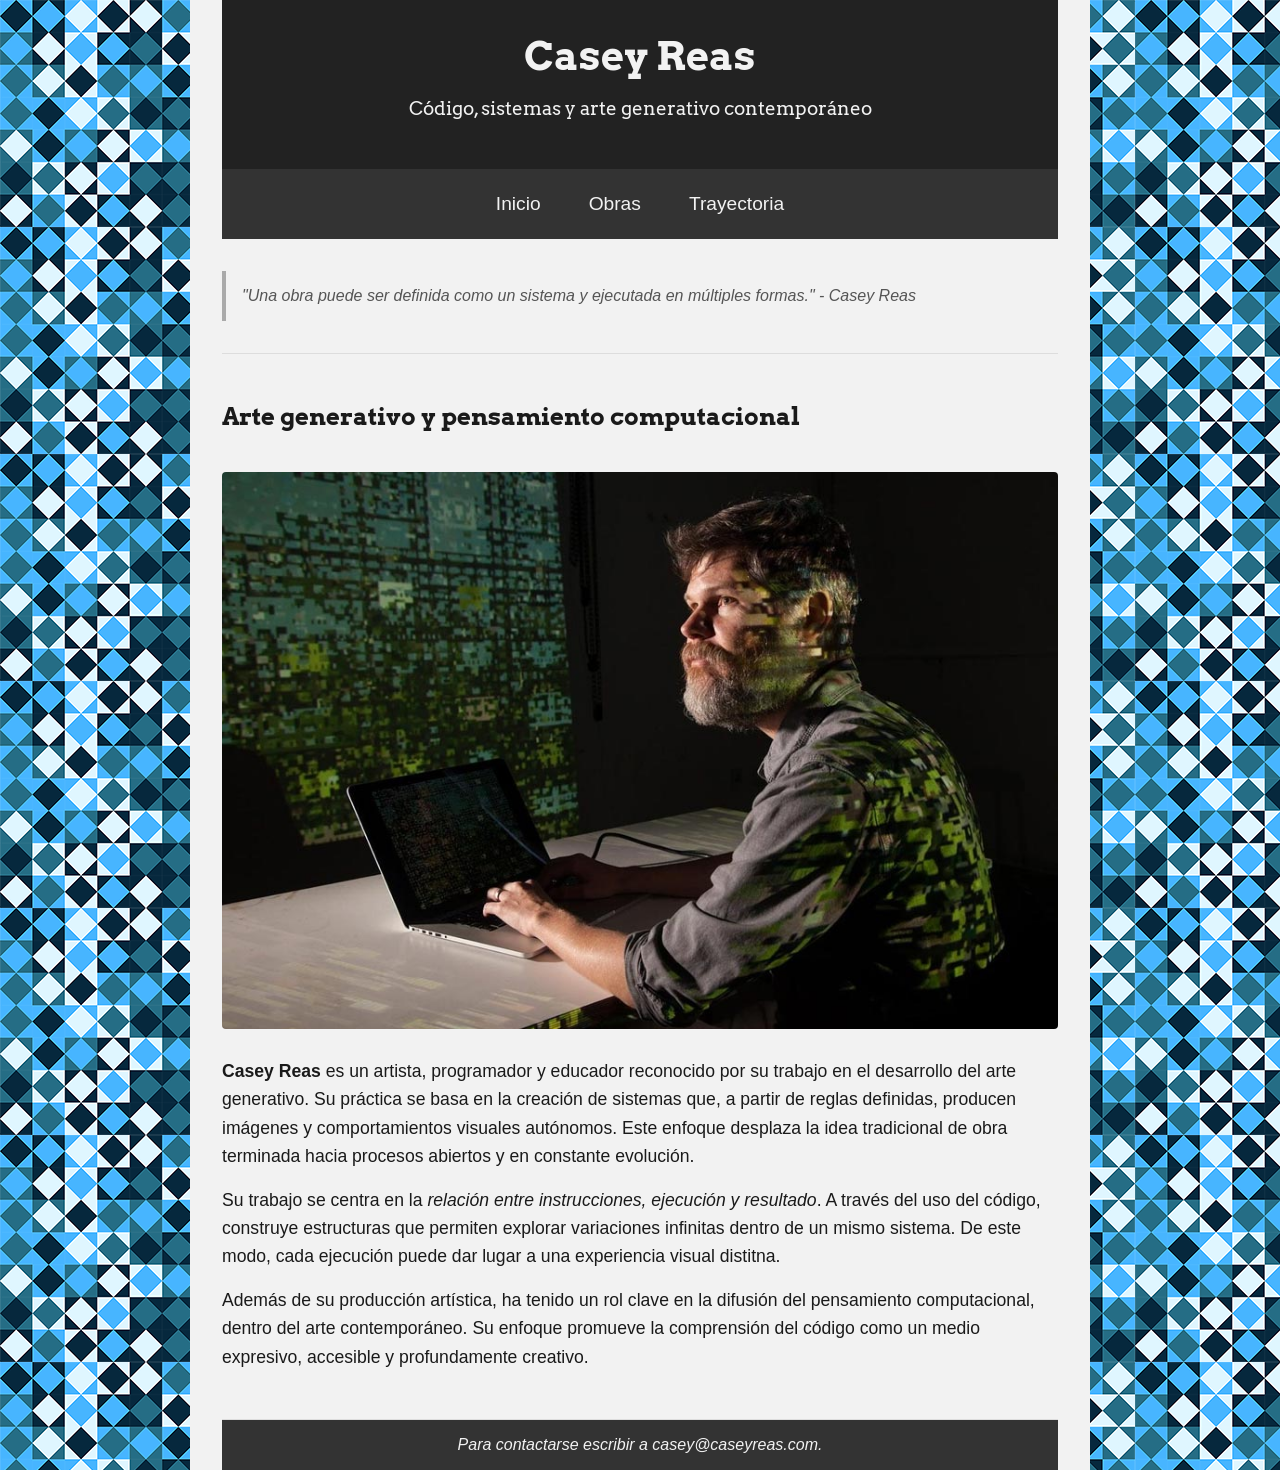
<file: index.html>
<!DOCTYPE html>

<html lang="es">

<head>

    <meta charset="UTF-8">
    <meta name="viewport" content="width=device-width, initial-scale=1.0">
    <title>Casey Reas - Inicio</title>
   <link rel="stylesheet" href="css/estilos.css">

    <!-- Fuentes de Google Fonts -->
    <link rel="preconnect" href="https://fonts.googleapis.com">
    <link rel="preconnect" href="https://fonts.gstatic.com" crossorigin>
    <link href="https://fonts.googleapis.com/css2?family=Arvo:ital,wght@0,400;0,700;1,400;1,700&display=swap" rel="stylesheet">

</head>


<body>

    <div class="contenedor">

        <!-- mismo header para todas las paginas -->
        <header>

            <h1>Casey Reas</h1>

            <h2>Código, sistemas y arte generativo contemporáneo</h2>

        </header>
   

        <!-- Menu de navegacion  igual para todas las paginas-->
        <nav>

            <ul>
                <li><a href="index.html">Inicio</a></li>
                <li><a href="obra.html">Obras</a></li>
                <li><a href="trayectoria.html">Trayectoria</a></li>
            </ul>

        </nav>
    

        <!--Contenido principal -->
        <main>

            <!-- Cita destacada de Casey Reas sobre su enfoque artístico -->
            <section>
                <blockquote>"Una obra puede ser definida como un sistema y ejecutada en múltiples formas." - Casey Reas</blockquote>
            </section>

            <!-- Introducción a la obra de Casey Reas y su impacto en el arte contemporáneo -->
            <section>

                <h2>Arte generativo y pensamiento computacional</h2>

                <img src="img/reas-1.jpg" alt="Casey Reas trabajando en codigo">

                <p>
                    <strong>Casey Reas</strong> es un artista, programador y educador reconocido por su trabajo en el desarrollo del arte generativo.
                    Su práctica se basa en la creación de sistemas que, a partir de reglas definidas, producen imágenes y comportamientos visuales autónomos.
                    Este enfoque desplaza la idea tradicional de obra terminada hacia procesos abiertos y en constante evolución.
                </p>

                <p>
                    Su trabajo se centra en la <em>relación entre instrucciones, ejecución y resultado</em>. A través del uso del código, construye estructuras que 
                    permiten explorar variaciones infinitas dentro de un mismo sistema. De este modo, cada ejecución puede dar lugar a una experiencia 
                    visual distitna.
                </p>

                <p>
                    Además de su producción artística, ha tenido un rol clave en la difusión del pensamiento computacional, dentro del arte contemporáneo. 
                    Su enfoque promueve la comprensión del código como un medio expresivo, accesible y profundamente creativo.
                </p>

            </section>

        </main>


                <!-- Footer con información de contacto y derechos de autor -->
                <footer>
                <address>Para contactarse escribir a <a href="mailto:casey@caseyreas.com">casey@caseyreas.com</a>.</address>
                </footer>

    </div>
    
 
</body>
</html>
</file>
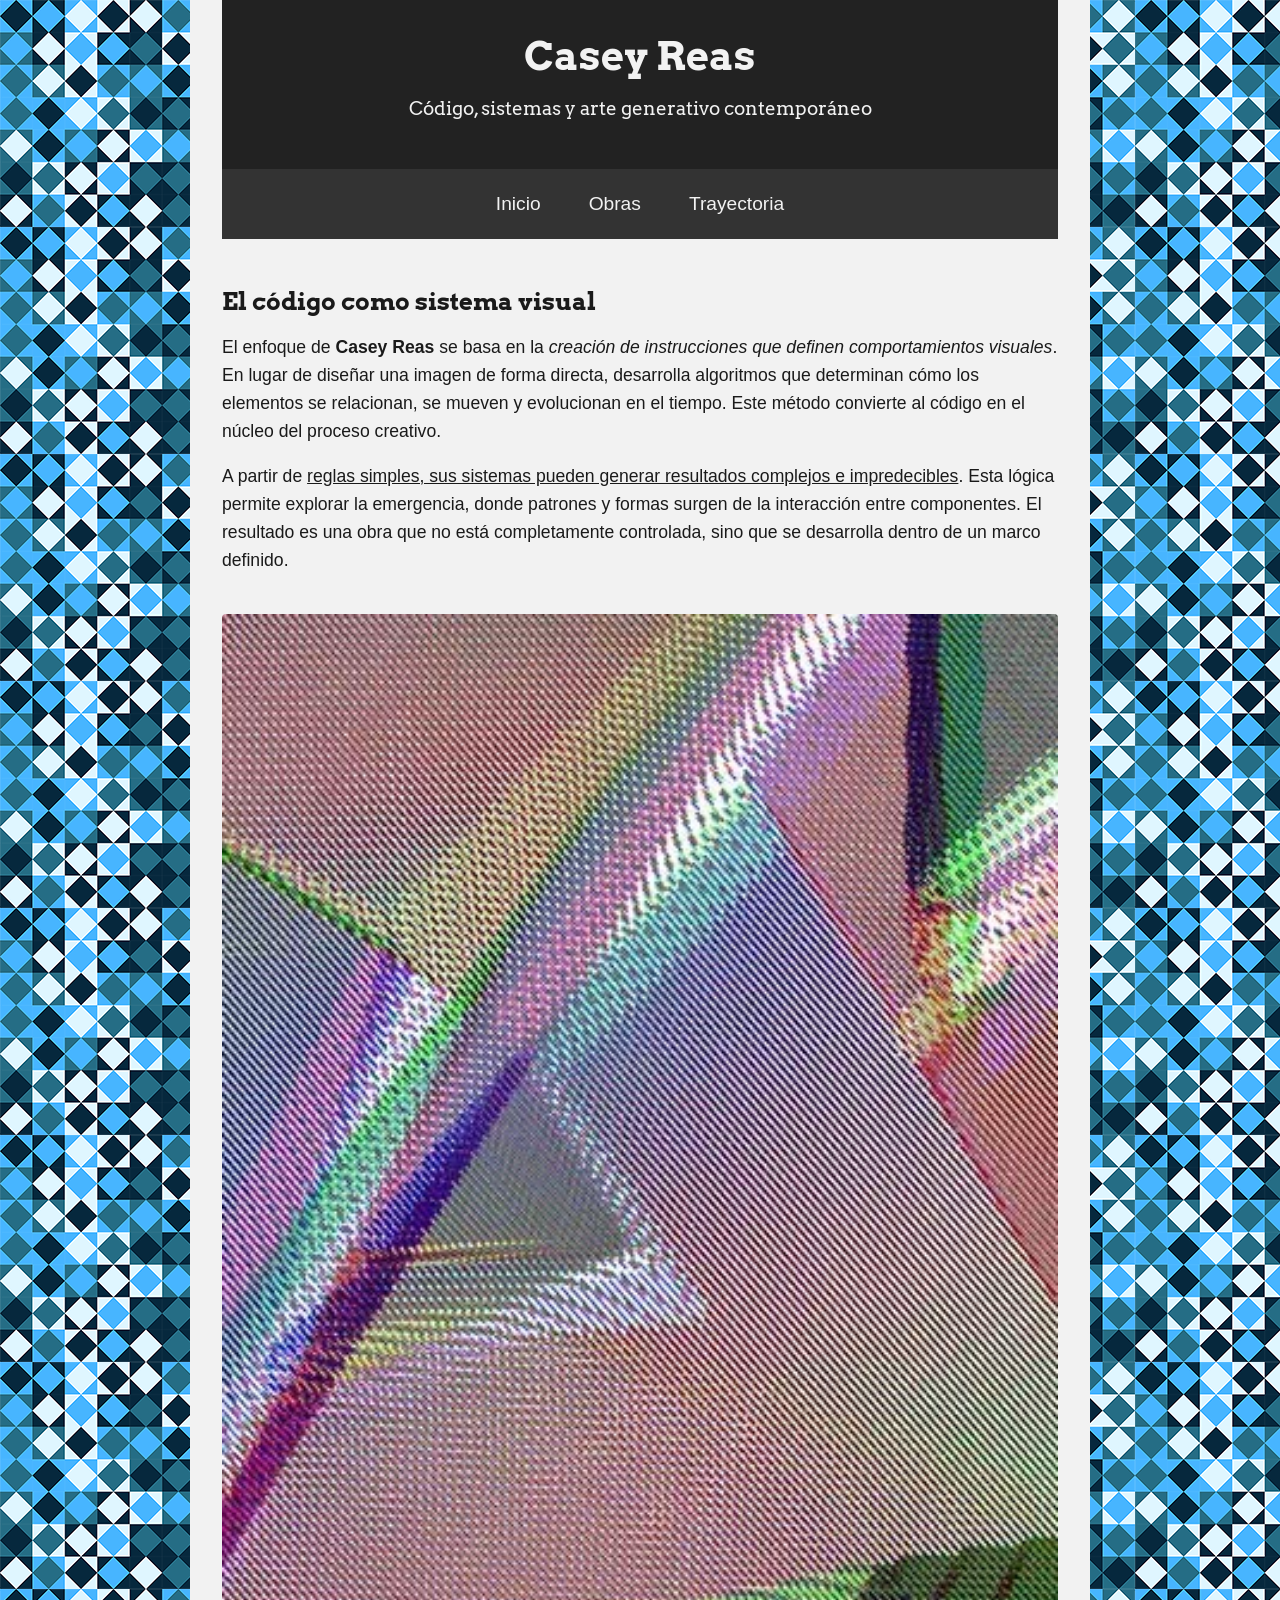
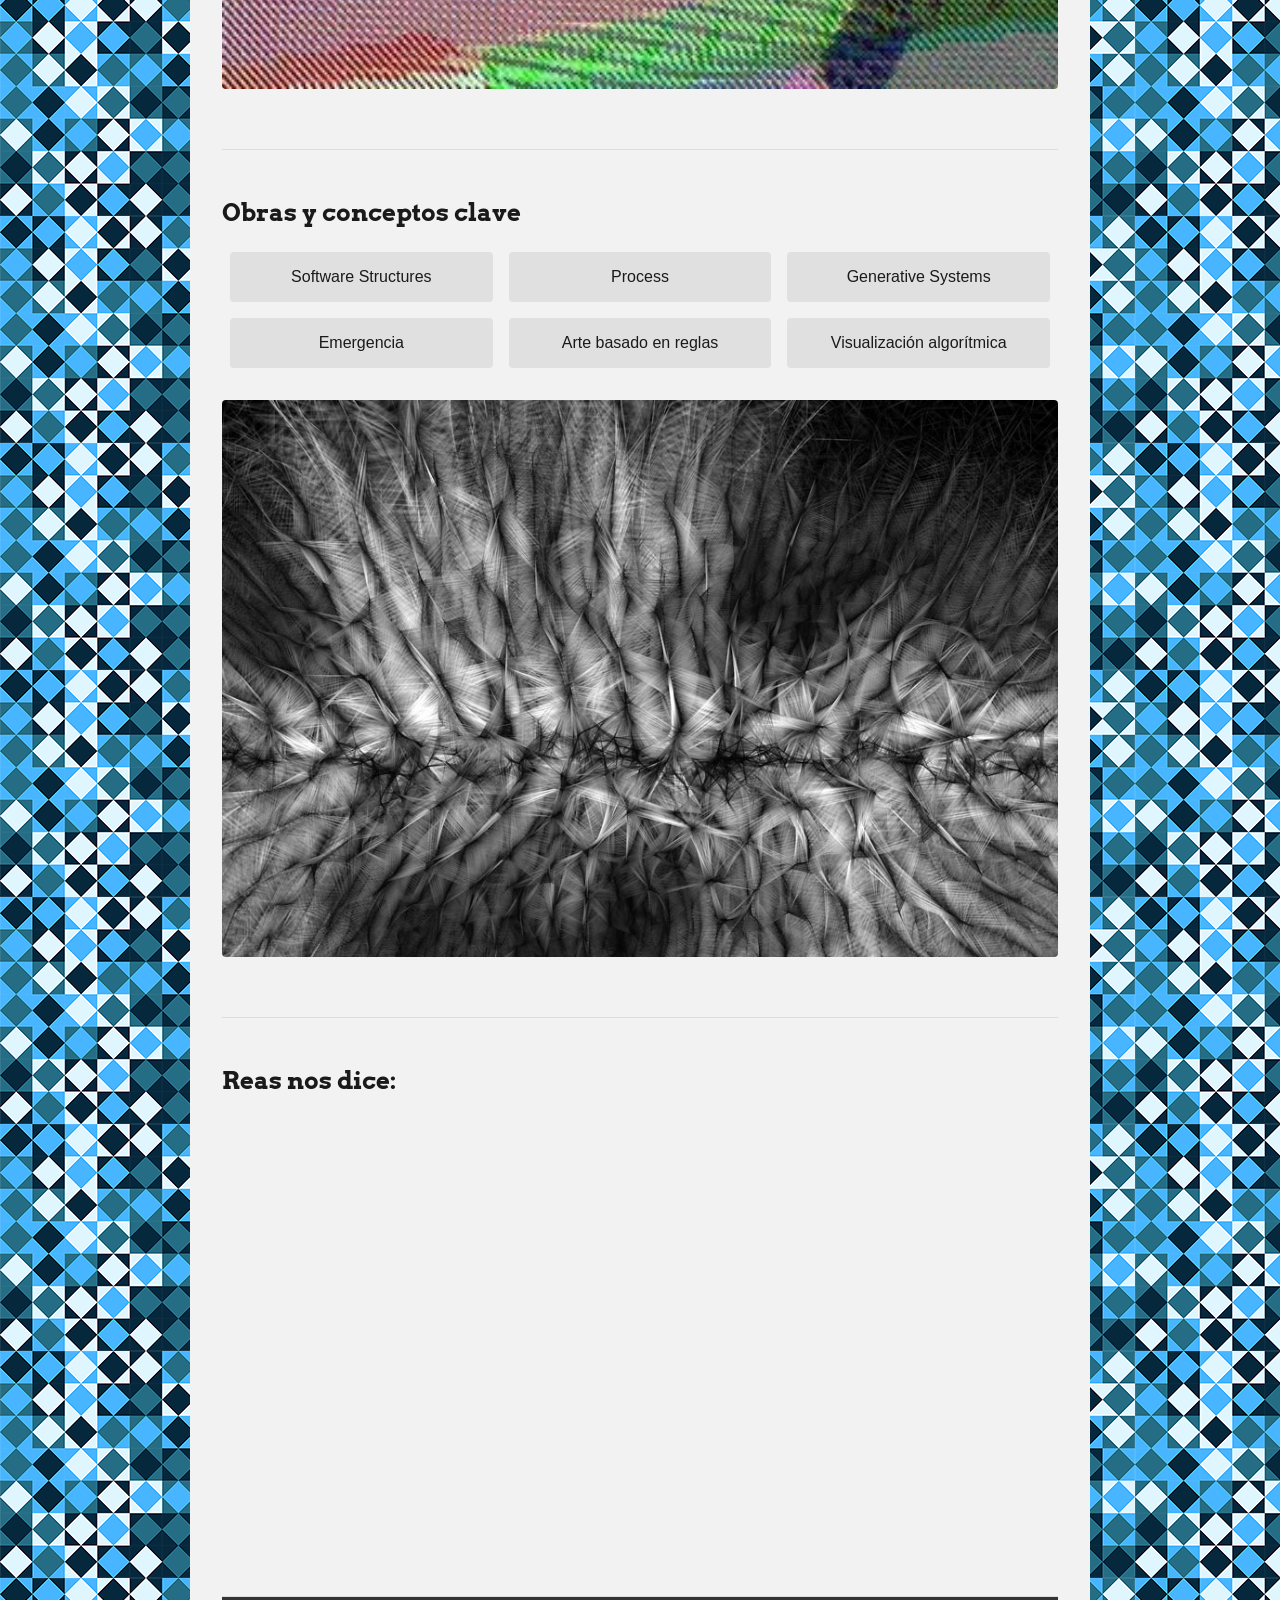
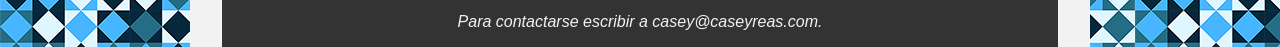
<file: obra.html>
<!DOCTYPE html>

<html lang="es">

<head>

    <meta charset="UTF-8">
    <meta name="viewport" content="width=device-width, initial-scale=1.0">
    <title>Casey Reas - Obras</title>
    <link rel="stylesheet" href="css/estilos.css">

    <!-- Fuentes de Google Fonts igual para todas las paginas -->
    <link rel="preconnect" href="https://fonts.googleapis.com">
    <link rel="preconnect" href="https://fonts.gstatic.com" crossorigin>
    <link href="https://fonts.googleapis.com/css2?family=Arvo:ital,wght@0,400;0,700;1,400;1,700&display=swap" rel="stylesheet">

</head>

<body>
    
    <div class="contenedor">

        <!-- mismo header para todas las paginas -->
        <header>

        <h1>Casey Reas</h1>
        <h2>Código, sistemas y arte generativo contemporáneo</h2>

        </header>
    

        <!-- Menu de navegacion  igual para todas las paginas-->
        <nav>
            <ul>
                <li><a href="index.html">Inicio</a></li>
                <li><a href="obra.html">Obras</a></li>
                <li><a href="trayectoria.html">Trayectoria</a></li>
            </ul>
        </nav>
        <!--Contenido principal -->
        <main>

            <section>
                <h2>El código como sistema visual</h2>

                <p>
                    El enfoque de <strong>Casey Reas</strong> se basa en la <em>creación de instrucciones que definen comportamientos visuales</em>. 
                    En lugar de diseñar una imagen de forma directa, desarrolla algoritmos que determinan cómo los elementos se relacionan,
                    se mueven y evolucionan en el tiempo. Este método convierte al código en el núcleo del proceso creativo.
                </p>

                <p>
                    A partir de <u>reglas simples, sus sistemas pueden generar resultados complejos e impredecibles</u>. 
                    Esta lógica permite explorar la emergencia, donde patrones y formas surgen de la interacción entre componentes.
                    El resultado es una obra que no está completamente controlada, sino que se desarrolla dentro de un marco definido.
                </p>

                <img src="img/reas-3.jpg" alt="Obra de estilo generativo de Casey Reas con formas y colores abstractos">

            </section>

            <section>

                
                <h2>Obras y conceptos clave</h2>

                <ul class="lista-conceptos">
                    <li>Software Structures</li>
                    <li>Process</li>
                    <li>Generative Systems</li>
                    <li>Emergencia</li>
                    <li>Arte basado en reglas</li>
                    <li>Visualización algorítmica</li>
                </ul>

                <img src="img/reas-2.jpg" alt="OBra de estilo generativo de Casey Reas con formas en blanco y negro">

            </section>

            <section>

                <h2>Reas nos dice:</h2>
                
                <iframe width="560" height="315" src="https://www.youtube.com/embed/_8DMEHxOLQE?si=KBdGgDnQBwGwMv7w" title="YouTube video player" frameborder="0" allow="accelerometer; autoplay; clipboard-write; encrypted-media; gyroscope; picture-in-picture; web-share" referrerpolicy="strict-origin-when-cross-origin" allowfullscreen></iframe>
            </section>


        </main>


                <!-- Footer con información de contacto y derechos de autor -->
                <footer>
                <address>Para contactarse escribir a <a href="mailto:casey@caseyreas.com">casey@caseyreas.com</a>.</address>
                </footer>

    </div>            

</body>
</html>
</file>
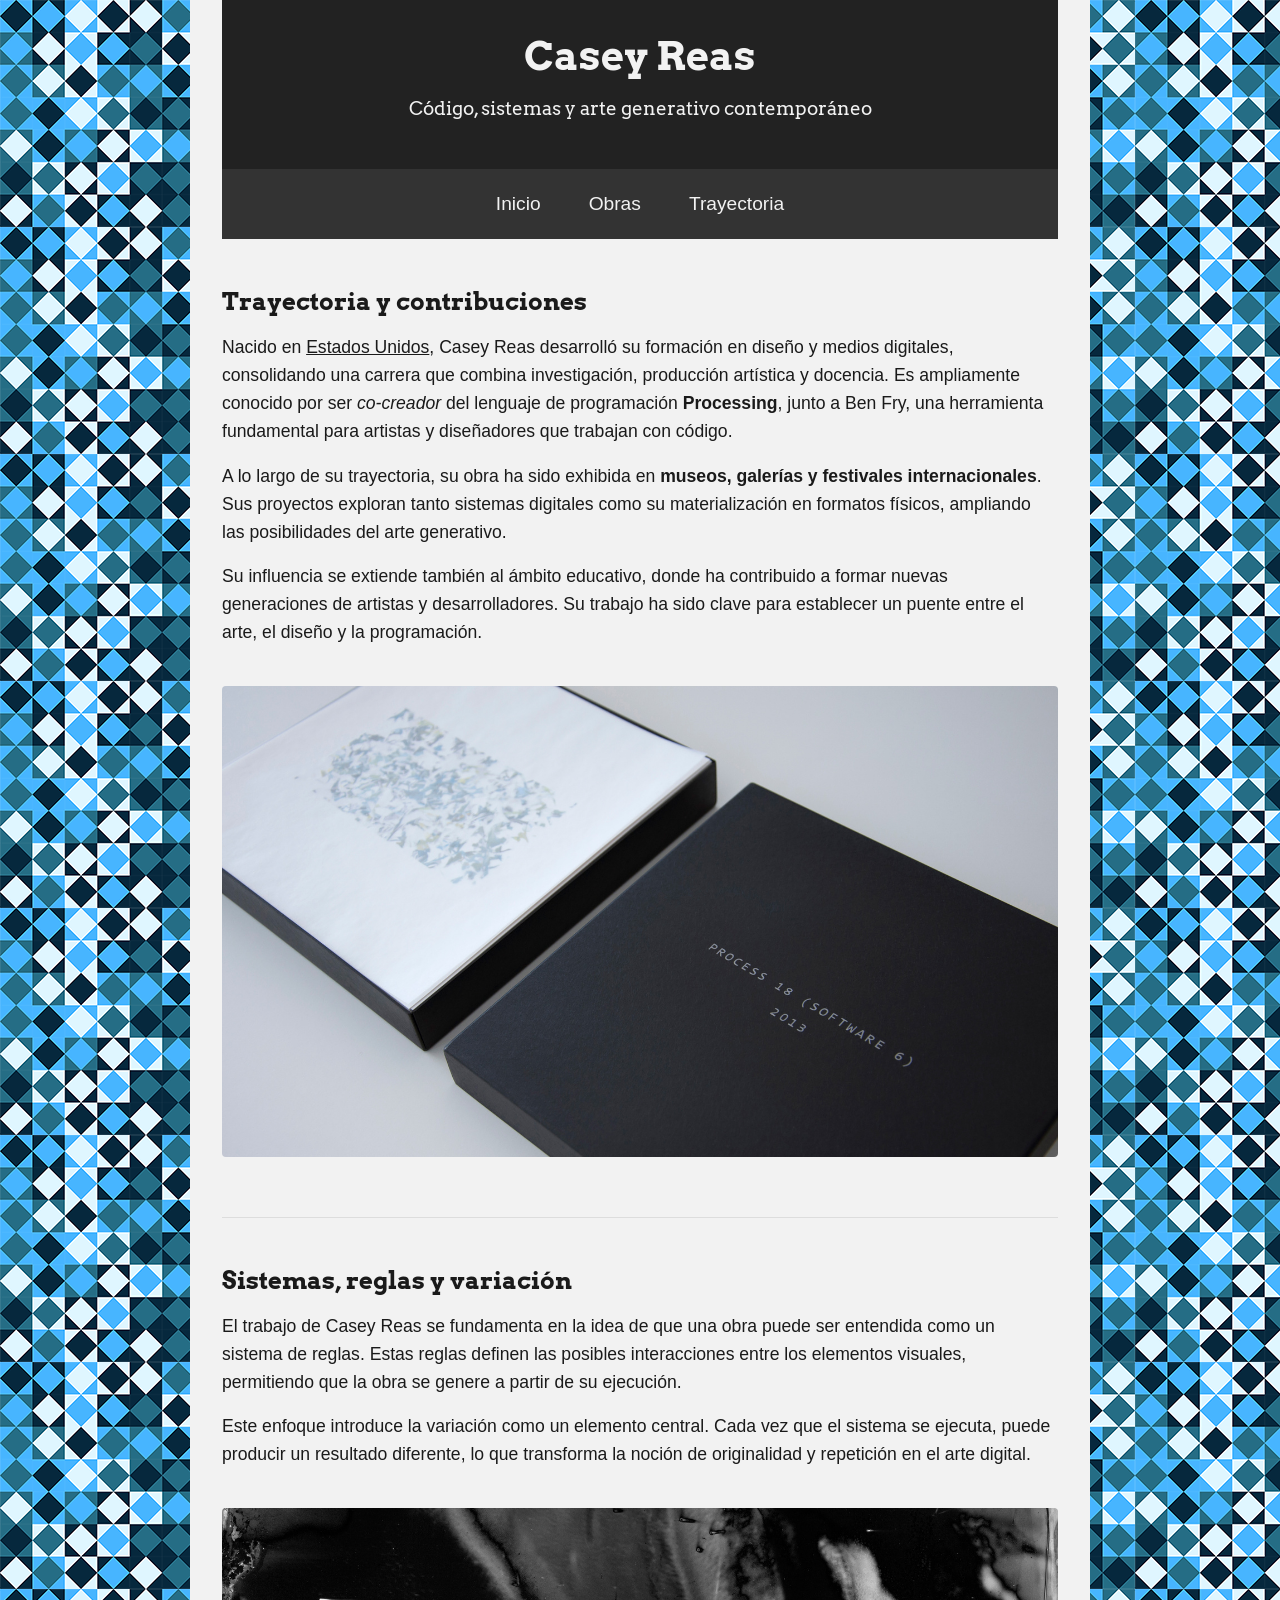
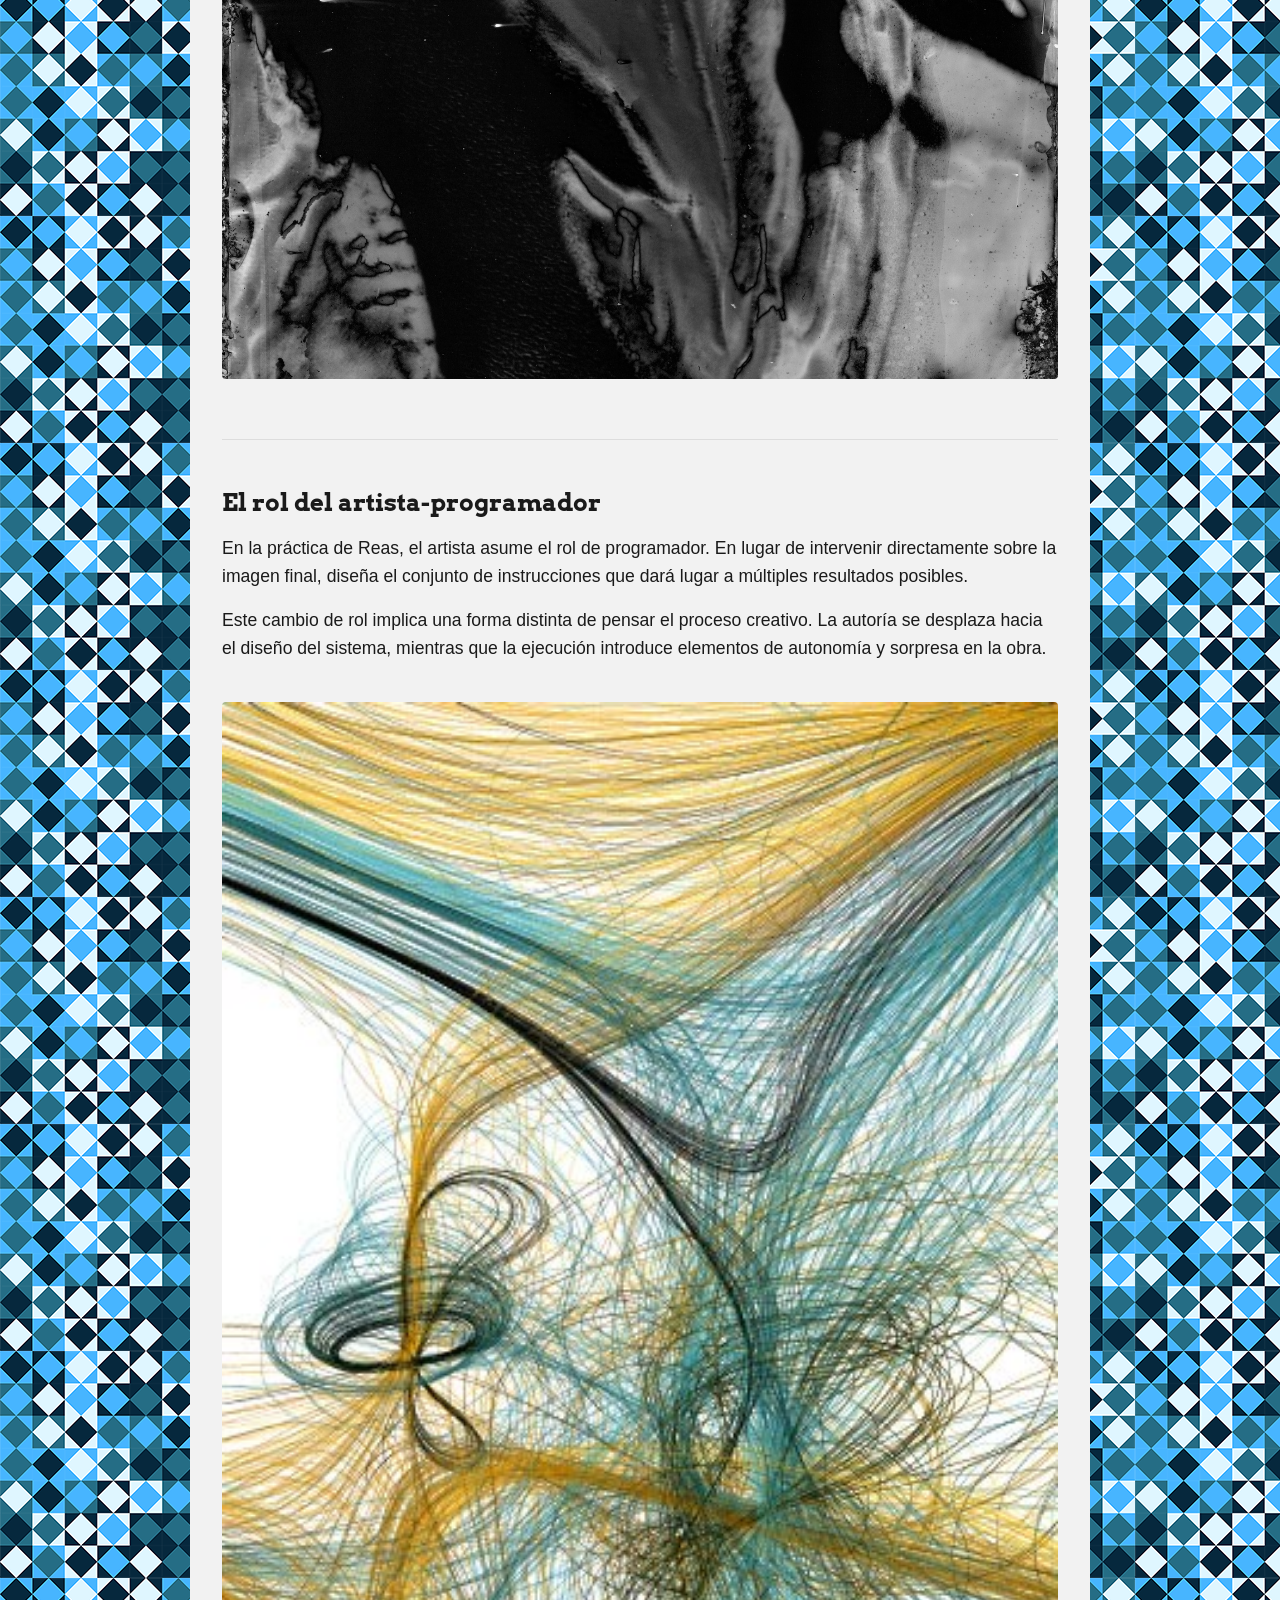
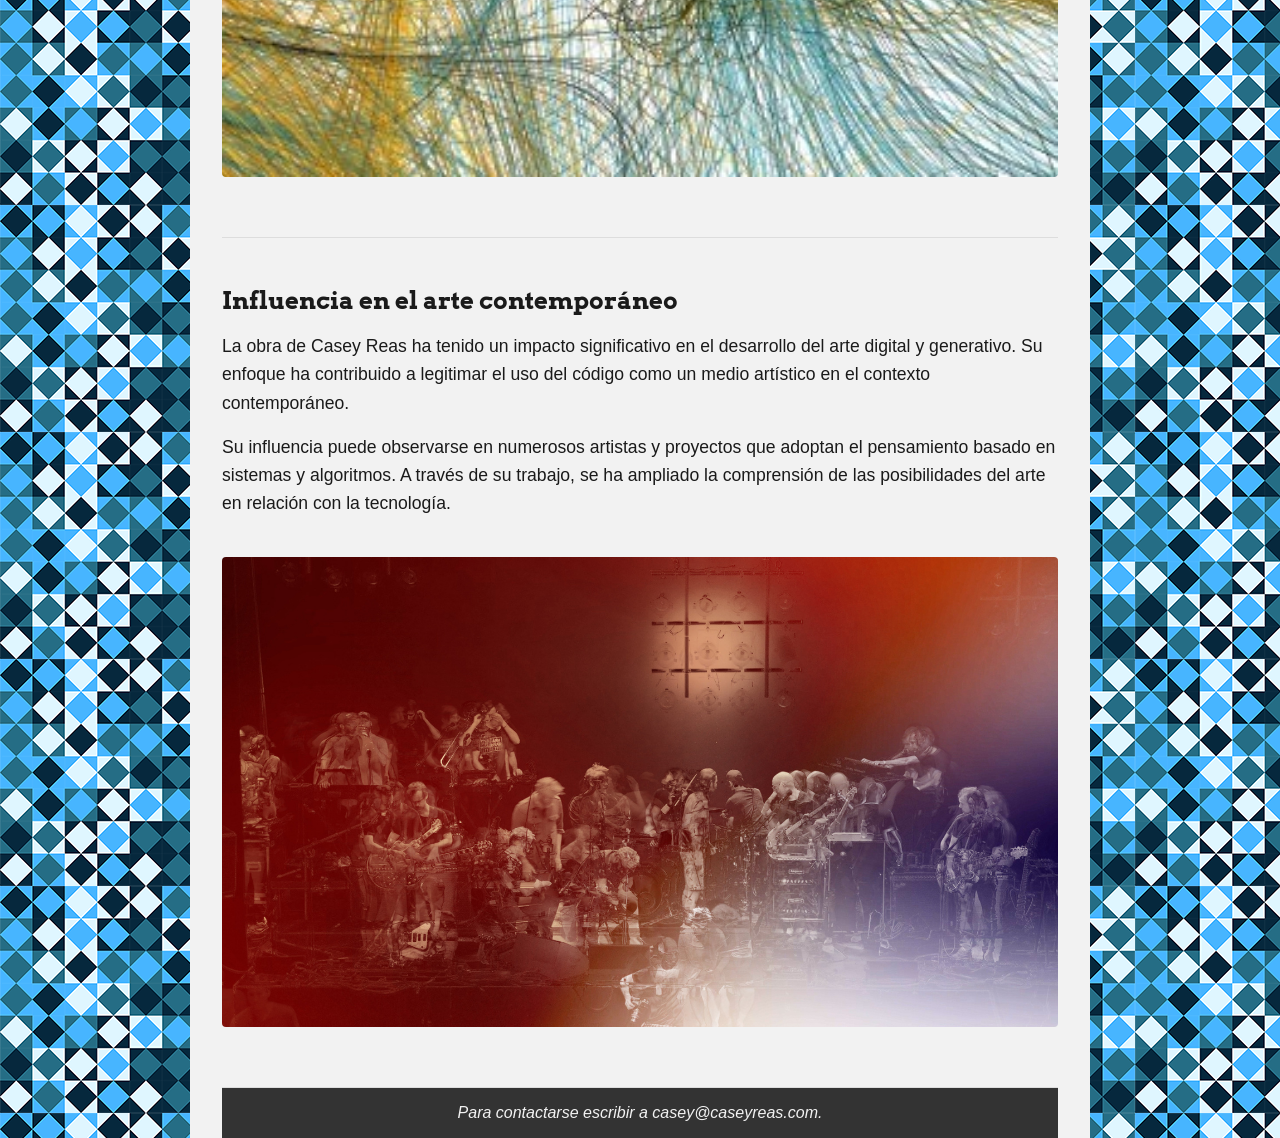
<file: trayectoria.html>
<!DOCTYPE html>
<html lang="es">
<head>
    <meta charset="UTF-8">
    <meta name="viewport" content="width=device-width, initial-scale=1.0">
    <title>Casey Reas - Trayectoria</title>
   <link rel="stylesheet" href="css/estilos.css">

    <!-- Fuentes de Google Fonts igual para todas las paginas -->
    <link rel="preconnect" href="https://fonts.googleapis.com">
    <link rel="preconnect" href="https://fonts.gstatic.com" crossorigin>
    <link href="https://fonts.googleapis.com/css2?family=Arvo:ital,wght@0,400;0,700;1,400;1,700&display=swap" rel="stylesheet">
</head>
<body>

    <div class="contenedor">

        <!-- mismo header para todas las paginas -->
        <header>

            <h1>Casey Reas</h1>
            <h2>Código, sistemas y arte generativo contemporáneo</h2>

        </header>
    
        <!-- Menu de navegacion  igual para todas las paginas-->
        <nav>
            <ul>
                <li><a href="index.html">Inicio</a></li>
                <li><a href="obra.html">Obras</a></li>
                <li><a href="trayectoria.html">Trayectoria</a></li>
            </ul>
        </nav>

        <!--Contenido principal -->
        <main>

            <section>

                <h2>Trayectoria y contribuciones</h2>

                <p>
                    Nacido en <u>Estados Unidos</u>, Casey Reas desarrolló su formación en diseño y medios digitales, 
                    consolidando una carrera que combina investigación, producción artística y docencia.
                    Es ampliamente conocido por ser <em>co-creador</em> del lenguaje de programación <strong>Processing</strong>, junto a 
                    Ben Fry, una herramienta fundamental para artistas y diseñadores que trabajan con código.
                </p>

                <p>
                    A lo largo de su trayectoria, su obra ha sido exhibida en <strong>museos, galerías y festivales internacionales</strong>. 
                    Sus proyectos exploran tanto sistemas digitales como su materialización en formatos físicos, ampliando las 
                    posibilidades del arte generativo.
                </p>

                <p>
                    Su influencia se extiende también al ámbito educativo, donde ha contribuido a formar nuevas generaciones de artistas y desarrolladores. 
                    Su trabajo ha sido clave para establecer un puente entre el arte, el diseño y la programación.
                </p>

                <img src="img/reas-6.jpg" alt="Obra de arte generativo con lineas color negro, amarillo y turquesa">

            </section>

            <section>

                <h2>Sistemas, reglas y variación</h2>

                <p>
                    El trabajo de Casey Reas se fundamenta en la idea de que una obra puede ser entendida como un sistema de reglas. Estas reglas definen las posibles 
                    interacciones entre los elementos visuales, permitiendo que la obra se genere a partir de su ejecución.
                </p>

                <p>
                    Este enfoque introduce la variación como un elemento central. Cada vez que el sistema se ejecuta, puede producir un resultado diferente, 
                    lo que transforma la noción de originalidad y repetición en el arte digital.
                </p>

                <img src="img/reas-5.jpg" alt="obra de arte generativo de fluidos en blanco y negro">

            </section>

            <section>
                <h2>El rol del artista-programador</h2>

                <p>
                En la práctica de Reas, el artista asume el rol de programador. En lugar de intervenir directamente sobre la imagen final, 
                diseña el conjunto de instrucciones que dará lugar a múltiples resultados posibles.
                </p>

                <p>
                    Este cambio de rol implica una forma distinta de pensar el proceso creativo. La autoría se desplaza hacia el diseño del sistema, 
                    mientras que la ejecución introduce elementos de autonomía y sorpresa en la obra.
                </p>
                
                <img src="img/reas-4.jpg" alt="obra de arte generativo con formas en blanco y negro">

            </section>

            <section>

                <h2>Influencia en el arte contemporáneo</h2>

                <p>
                    La obra de Casey Reas ha tenido un impacto significativo en el desarrollo del arte digital y generativo. 
                    Su enfoque ha contribuido a legitimar el uso del código como un medio artístico en el contexto contemporáneo.
                </p>

                <p>
                    Su influencia puede observarse en numerosos artistas y proyectos que adoptan el pensamiento basado en sistemas y algoritmos. 
                    A través de su trabajo, se ha ampliado la comprensión de las posibilidades del arte en relación con la tecnología.
                </p>

                <img src="img/reas-7.jpg" alt="conjunto de personas tocando un instrumento con un efecto de movimiento borroso">

            </section>

        </main>

            <!-- Footer con información de contacto y derechos de autor -->
                <footer>
                <address>Para contactarse escribir a <a href="mailto:casey@caseyreas.com">casey@caseyreas.com</a>.</address>
                </footer>
    
    </div>

</body>
</html>
</file>
<file: css/estilos.css>
* {
    margin: 0;
    padding: 0;
    box-sizing: border-box;
}

body {
    font-family: sans-serif;
    background-color: #f5f5f5;
    color: #1a1a1a;
    background-image: url('../img/fondo.png');
    background-repeat: repeat;
    background-size: auto;
}

.contenedor {
    max-width: 900px;
    margin: 0 auto;
    padding: 0 2rem;
    background-color: #f2f2f2;
}

header {
    background-color: #222222;
    color: #f2f2f2;
    padding: 2rem;
    text-align: center;
}

header h1 {
    font-family: 'arvo', serif;
    font-size: 2.5rem;
}

header h2 {
    font-family: 'arvo', serif;
    font-size: 1.2rem;
    font-weight: normal;
}

nav {
    background-color: #333333;
    padding: 1rem;
}

nav ul {
    list-style: none;
    display: flex;
    justify-content: center;
}

nav ul li a {
    color: #f2f2f2;
    text-decoration: none;
    padding: 0.5rem 1.5rem;
    display: block;
    font-size: 1.2rem;
}

nav ul li a:hover {
    background-color: #555555;
}

nav ul li a.visited {
    background-color: #555555;
}

ul {
    list-style: none;
}



footer {
    background-color: #333333;
    color: #f2f2f2;
    padding: 1rem;
    text-align: center;
}

footer a {
    color: #f2f2f2;
    text-decoration: none;
}

footer a:hover {
    color: #f2f2f2;
    text-decoration: underline;
}

h2 {
    font-family: 'arvo', serif;
    font-size: 1.5rem;
    padding: 1rem 0;
}

p {
    margin-bottom: 1rem;
    line-height: 1.6;
    font-size: 1.1rem;
}

blockquote {
    font-style: italic;
    color: #555555;
    padding: 1rem;
    border-left: 4px solid #aaaaaa;
}

section {
    padding: 2rem 0;
    border-bottom: 1px solid #dddddd;
}

img {
    width: 100%;
    height: auto;
    margin: 1.5rem 0;
    border-radius: 0.25rem;
}

iframe {
    width: 100%;
    height: 400px;
    border: none;
    margin: 1.5rem 0;

}

.lista-conceptos {
    display: flex;
    flex-wrap: wrap;
}

.lista-conceptos li {
    flex: 1 1 200px;
    margin: 0.5rem;
    padding: 1rem;
    background-color: #e0e0e0;
    border-radius: 4px;
    text-align: center;
}
</file>
